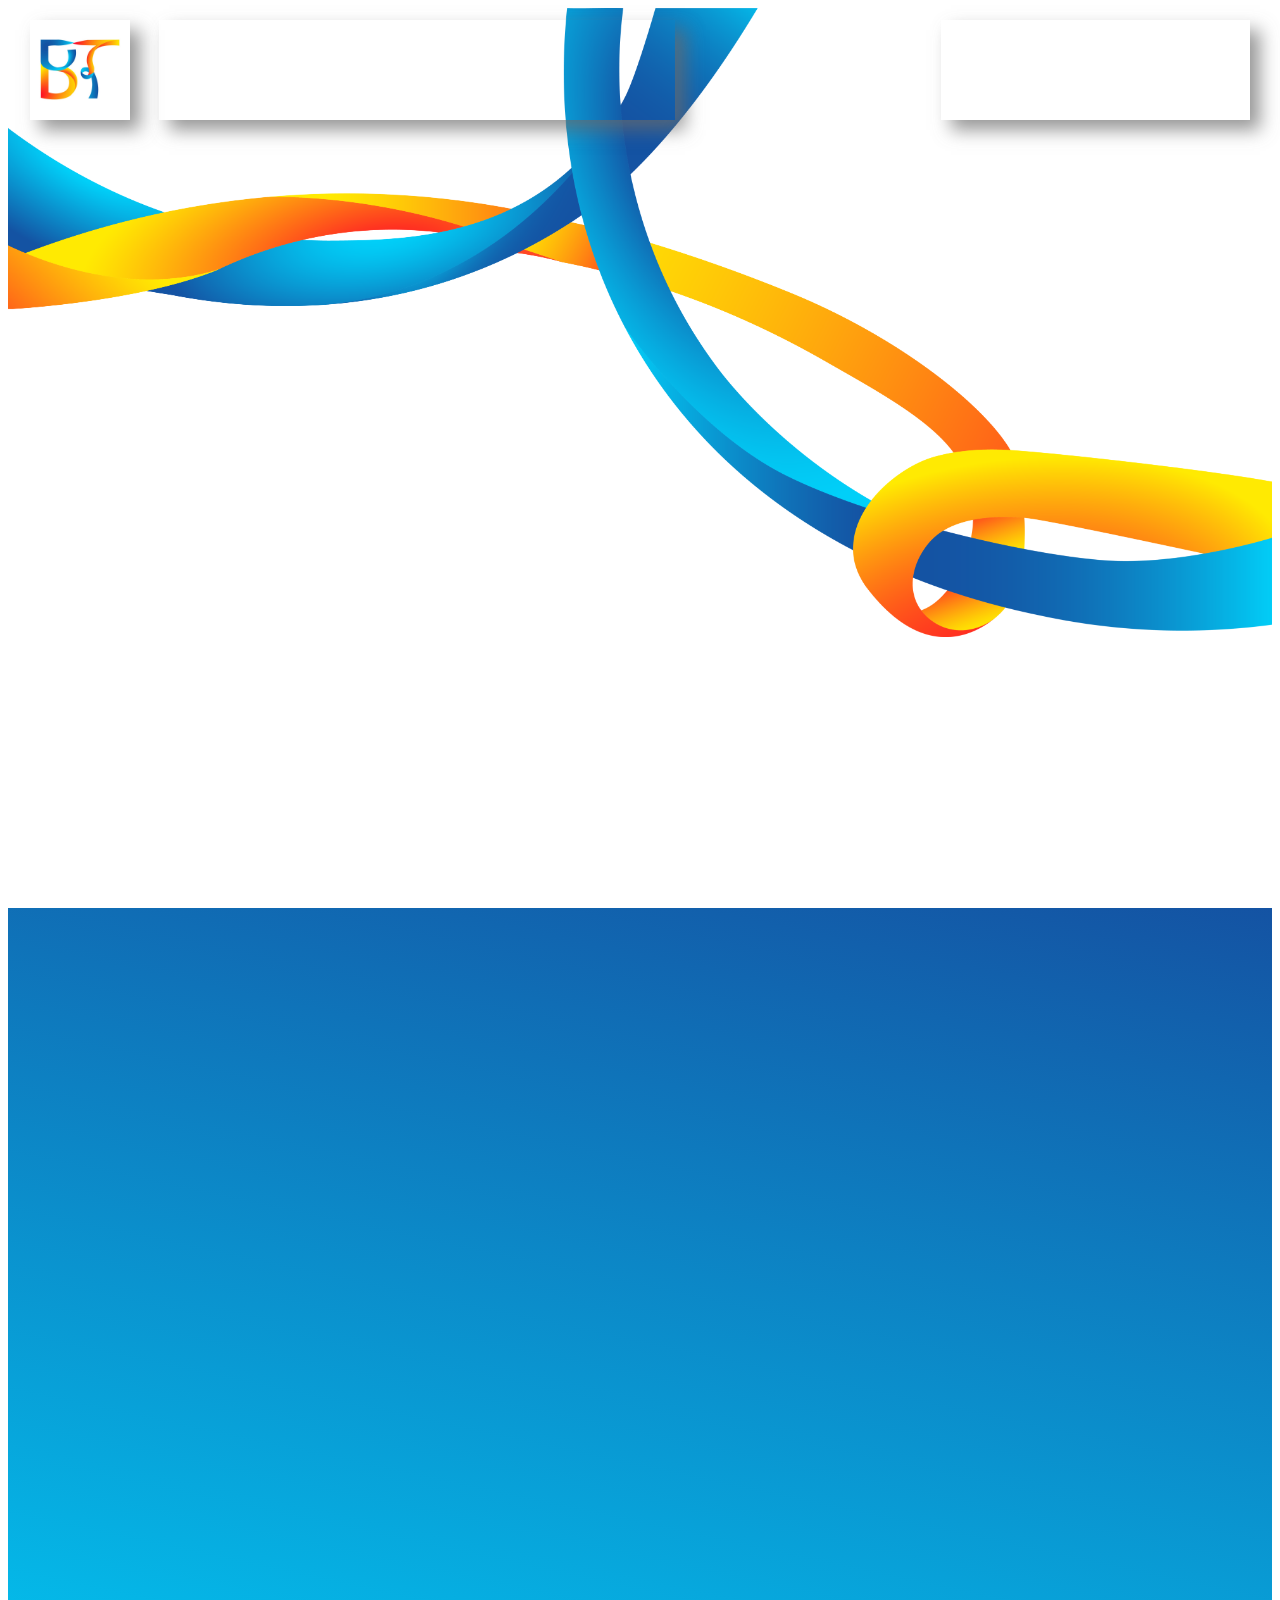
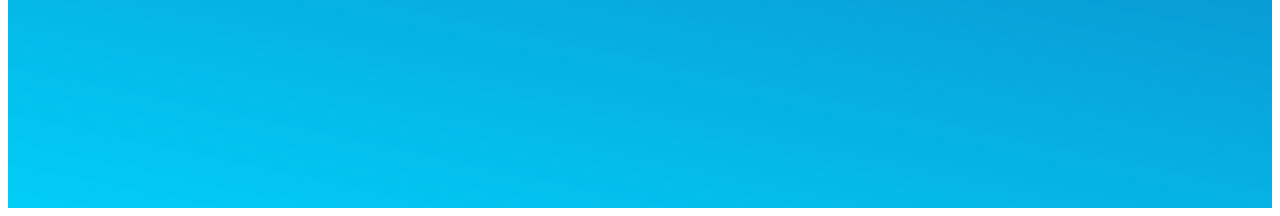
<file: website/index.html>
<!DOCTYPE html>
<html>
<head>
	<title>Home</title>
	<link rel="stylesheet" type="text/css" href="css/css-home.css">
	<script type="text/javascript" src="js/home.js"></script>

</head>
<body>
	<!-- header home page -->
	<div class="cont cont1">

		<!-- left menu: navigation -->
		<div class="left-menu-container">
			<div class="up-container logo-container" style="margin-left: 0;">

				</div>
			<div class="up-container smenu-container" style="margin-left: 25px; width: 516px">
				<div id="bm" class="menu-section"></div>
				<div class="menu-section"></div>
				<div class="menu-section"></div>
				<div class="menu-section"></div>
				<div class="menu-section"></div>
			</div>
		</div>

		<!-- right menu: SOCIAL MEDIA + LOGO -->
		<div class="social-container">
			<div class="up-container smenu-container">
				<div class="smenu-section"></div>
				<div class="smenu-section"></div>
				<div class="smenu-section"></div>
			</div>
			
		</div>
	</div>
	<div class="cont cont2">


		<script type="text/javascript" src="js/lottie.js"></script>
		<div id="bm"></div>


	</div>
</body>
</html>
</file>
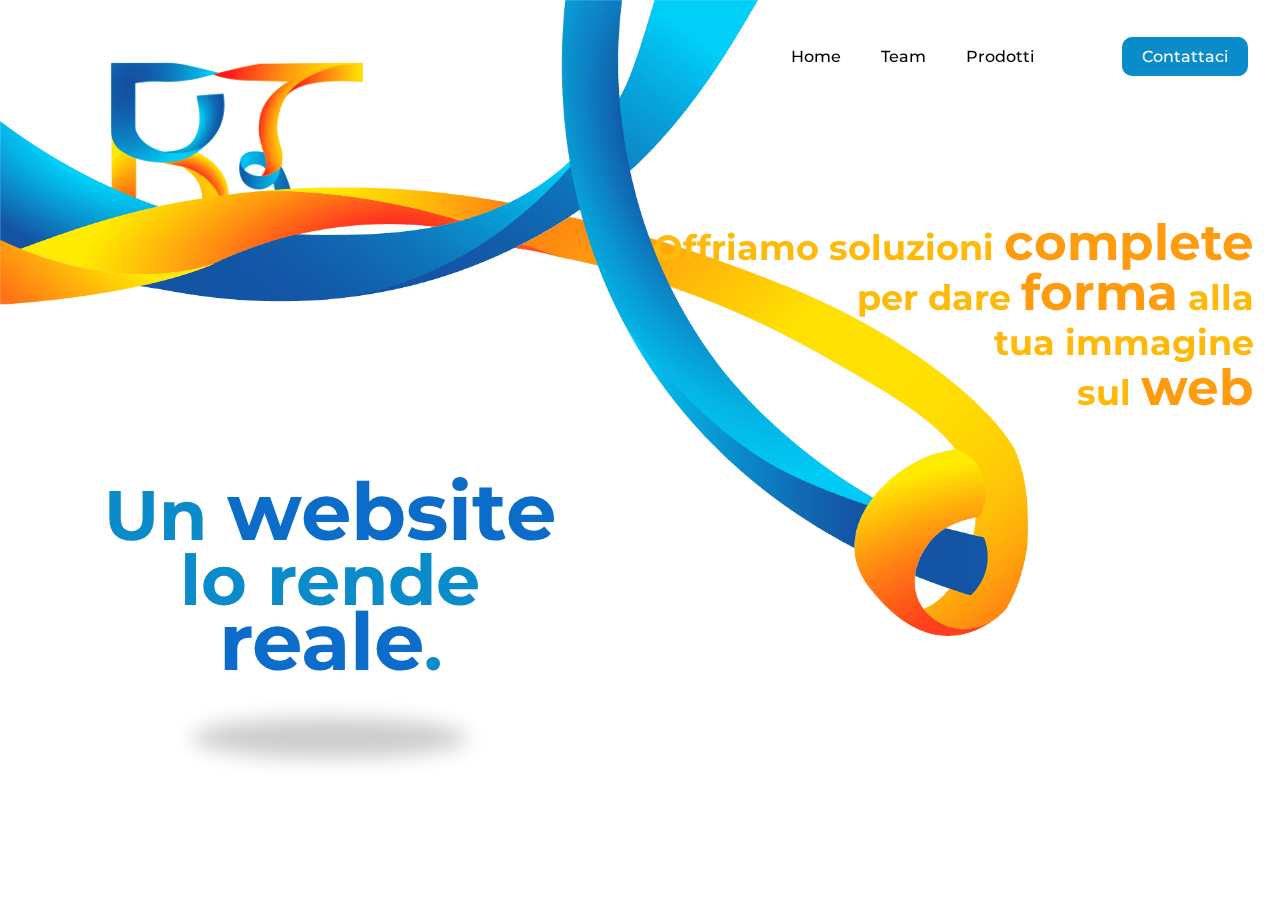
<file: website/bello/index.html>
<!DOCTYPE html>
<html lang="it">
  <head>
    <meta charset="UTF-8" />
    <meta name="viewport" content="width=device-width, initial-scale=1.0" />
    <link rel="stylesheet" href="css/home.css" />
    <link rel="stylesheet" href="css/header.css" />
    <link rel="stylesheet" href="css/style.css" />
    <title>ByT</title>
  </head>
  <body>
    <header>
            <div id="bm" class="logo"></div>               
              <ul>
                  <a href="#"><li>Home</li></a>
                  <a href="#"><li>Team</li></a>
                  <div class="prodotti"><a href="#"><li class="prodotti-title">Prodotti</li></a>
                    <div class="sub-prodotti">
                      <a href="pages/sitiWeb.html">Siti Web</a>
                      <a href="#">Grafiche e Logo</a>
                      <a href="#">Templates</a>
                    </div>
                  </div>
                  <a href="pages/formContattaci.html"><li id="cont-btn">Contattaci</li></a>
              </ul>        

              <section style="width: 100%; position: absolute; top: 0px;" class="container1" id="back-movin"></section>   
    </header>
      <div class="motto-div">
        <span class="riga1">Un <span class="tit">website</span> <br> lo rende <span class="tit">reale</span>.</span><br> 
      </div>
      <div class="motto-div ombra"></div>
      <div class="motto2-div">
        <span class="motto2">
          Offriamo soluzioni <span class="tit">complete</span><br> per dare <span class="tit">forma</span> alla <br>tua  immagine<br> sul <span class="tit">web</span>
        </span>
      </div>
    
    <!--header -->
    <script src="js/lottie.js"></script>
    <script src="js/script.js"></script>
  </body>
</html>
</file>
<file: website/css/css-home.css>
.cont{
	width: 100%;
	height: 100vh;
}

.cont1{
	background-image: url("../img/header_v4.png");
	background-size: contain;
	background-repeat: no-repeat;
}

.cont2{
	background: rgb(20,83,163);
	background: linear-gradient(192deg, rgba(20,83,163,1) 0%, rgba(1,206,247,1) 100%);
}

.up-container{
	margin-left:  25px;
	display: inline-block;
	height: 100px;
	box-shadow: 10px 10px 17px 0px rgba(107,107,107,0.7);
}

.social-container{
	position: absolute;
	top: 20px;
	right: 30px;
}

.left-menu-container{
	position: absolute;
	top: 20px;
	left: 30px;
}

.logo-container{
	width: 100px;
	background-image: url("../img/gif_static.jpg");
	background-size: contain;
}

.logo-container:hover{
	background-image: url("../img/eff_gif.gif");
	cursor: pointer;
}

.smenu-container{
	width: 309px;
	padding: 0;
}

.smenu-section{
	display: inline-block;
	width: 100px;
	height: 100px;
	margin: 0
}

.menu-section{
	display: inline-block;
	width: 100px;
	height: 100px;
	margin: 0
}

.menu-section:hover{
	background-color: #ececec;
	cursor: pointer;
}

.smenu-section:hover{
	background-color: #ececec;
	cursor: pointer;
}

.home-section{

}
</file>
<file: website/bello/css/home.css>
.motto-div {
  z-index: 10000;
  margin-top: 15vh;
  margin-left: 3%;
  width: 50%;
  padding: 10px 10px;
  text-align: center;
  font-size: 65px;
  color: #0b8cca;
  line-height: 60px;
  font-weight: bold;
}

@-webkit-keyframes motto-anim {
  0% {
    margin-top: 40vh;
    color: white;
    line-height: 100px;
  }
}

@keyframes motto-anim {
  0% {
    margin-top: 40vh;
    color: white;
    line-height: 100px;
  }
}
/*# sourceMappingURL=home.css.map */
</file>
<file: website/bello/css/header.css>
header {
  display: -webkit-box;
  display: -ms-flexbox;
  display: flex;
  width: 100%;
}

header ul {
  top: 0;
  height: 60px;
  margin-left: auto;
  list-style: none;
  display: -webkit-box;
  display: -ms-flexbox;
  display: flex;
  -webkit-box-align: end;
      -ms-flex-align: end;
          align-items: flex-end;
  z-index: 10000;
}

header ul li {
  border-radius: 10px;
}

header ul li a {
  text-decoration: none;
  color: black;
}

header ul li a:hover {
  color: rgba(0, 0, 0, 0.788);
}

header ul li:hover {
  -webkit-transition: all 0.2s ease 0s;
  transition: all 0.2s ease 0s;
  color: #0b8cca;
  border-radius: 10px;
  -webkit-box-shadow: 0px 3px 4px 0px #bababa;
          box-shadow: 0px 3px 4px 0px #bababa;
}

header ul li:active {
  color: white;
  background-color: #04b7e8;
  -webkit-box-shadow: 0px 0px 0px 0px #bababa;
          box-shadow: 0px 0px 0px 0px #bababa;
}

#cont-btn {
  margin-left: 3em;
  color: white;
  background-color: #0b8cca;
}

#cont-btn:hover {
  -webkit-animation-name: btn-rot;
          animation-name: btn-rot;
  -webkit-animation-duration: 3s;
          animation-duration: 3s;
  -webkit-box-shadow: 0px 4px 7px 0px #bababa;
          box-shadow: 0px 4px 7px 0px #bababa;
}

.mobile-li {
  display: none;
}

.prodotti {
  margin-right: 20px;
}

.prodotti:hover .sub-prodotti {
  -webkit-animation: sub-anim 0.5s;
          animation: sub-anim 0.5s;
  display: -ms-inline-grid;
  display: inline-grid;
  background-color: white;
}

@-webkit-keyframes sub-anim {
  0% {
    top: 60px;
  }
}

@keyframes sub-anim {
  0% {
    top: 60px;
  }
}

.prodotti-title:hover {
  -webkit-animation: none;
          animation: none;
  -webkit-box-shadow: 0px 0px 0px 0px #bababa;
          box-shadow: 0px 0px 0px 0px #bababa;
  color: #ff6118;
}

.prodotti-title:hover .sub-prodotti {
  display: block;
}

.sub-prodotti {
  position: absolute;
  display: none;
  top: 75px;
  -webkit-box-shadow: 0px 4px 4px 0px #bababa;
          box-shadow: 0px 4px 4px 0px #bababa;
  border-radius: 10px;
}

.sub-prodotti a {
  padding: 10px 25px;
}

.sub-prodotti a:hover {
  color: #ff6118;
  background-color: #f9f9f9;
  border-radius: 10px;
}

@-webkit-keyframes btn-rot {
  0% {
    background-color: #0b8cca;
  }
  15% {
    background-color: #ffcf06;
    -webkit-transform: rotate(5deg);
            transform: rotate(5deg);
  }
  30% {
    background-color: #ff6118;
    -webkit-transform: rotate(-5deg);
            transform: rotate(-5deg);
  }
  45% {
    background-color: #ffcf06;
    -webkit-transform: rotate(5deg);
            transform: rotate(5deg);
  }
  60% {
    background-color: #ff6118;
    -webkit-transform: rotate(-5deg);
            transform: rotate(-5deg);
  }
  75% {
    background-color: #ffcf06;
    -webkit-transform: rotate(5deg);
            transform: rotate(5deg);
  }
  90% {
    background-color: #ff6118;
    -webkit-transform: rotate(-5deg);
            transform: rotate(-5deg);
  }
  100% {
  }
}

@keyframes btn-rot {
  0% {
    background-color: #0b8cca;
  }
  15% {
    background-color: #ffcf06;
    -webkit-transform: rotate(5deg);
            transform: rotate(5deg);
  }
  30% {
    background-color: #ff6118;
    -webkit-transform: rotate(-5deg);
            transform: rotate(-5deg);
  }
  45% {
    background-color: #ffcf06;
    -webkit-transform: rotate(5deg);
            transform: rotate(5deg);
  }
  60% {
    background-color: #ff6118;
    -webkit-transform: rotate(-5deg);
            transform: rotate(-5deg);
  }
  75% {
    background-color: #ffcf06;
    -webkit-transform: rotate(5deg);
            transform: rotate(5deg);
  }
  90% {
    background-color: #ff6118;
    -webkit-transform: rotate(-5deg);
            transform: rotate(-5deg);
  }
  100% {
  }
}

@media (min-width: 1500px) {
  header ul {
    margin-right: 4em;
  }
  header ul li {
    font-size: 18px;
    padding: 10px 25px;
  }
}

@media (min-width: 1025px) and (max-width: 1500px) {
  header ul {
    margin-right: 2em;
  }
  header ul li {
    padding: 10px 20px;
  }
}

.logo {
  height: 320px;
  width: 320px;
  margin-left: 6%;
  z-index: -1;
}

.motto-div {
  z-index: 10000;
  margin-top: 17vh;
  margin-left: 5%;
  width: 40%;
  text-align: center;
  font-size: 70px;
  color: #0b8cca;
  line-height: 65px;
  font-weight: bold;
}

.motto-div .tit {
  font-size: 80px;
  line-height: 45px;
  color: #0b6cca;
}

.ombra {
  content: '';
  margin-left: 15%;
  width: 20%;
  height: 20px;
  margin-top: 30px;
  background-color: rgba(0, 0, 0, 0.2);
  border-radius: 50%;
  z-index: -1;
  -webkit-filter: blur(10px);
          filter: blur(10px);
}

.motto2-div {
  z-index: 10000;
  position: absolute;
  top: 220px;
  right: 2%;
  width: 50%;
  text-align: right;
  font-size: 35px;
  color: #ffb909;
  line-height: 45px;
  font-weight: bold;
}

.motto2-div .tit {
  font-size: 50px;
  line-height: 45px;
  color: #ff9b0e;
}

.menu-icon {
  display: none;
  background-color: transparent;
  border: none;
  color: white;
  font-size: 18px;
  cursor: pointer;
}

.menu-icon:active ~ .ul {
  display: block;
}

@media only screen and (max-width: 1025px) {
  header {
    position: relative;
    color: white;
  }
  header ul {
    padding: 0;
    margin: 0;
    -webkit-box-align: center;
        -ms-flex-align: center;
            align-items: center;
    -webkit-box-orient: vertical;
    -webkit-box-direction: normal;
        -ms-flex-direction: column;
            flex-direction: column;
    width: 100%;
    height: 100%;
    display: none;
  }
  header ul li {
    width: 100%;
    text-align: center;
  }
  header ul a {
    width: 100%;
    color: white;
    margin-top: 50px;
  }
  .logo {
    display: none;
  }
  #cont-btn {
    display: none;
  }
  .prodotti {
    display: none;
  }
  .mobile-li {
    display: -webkit-box;
    display: -ms-flexbox;
    display: flex;
  }
  .menu-icon {
    display: block;
    position: absolute;
    top: 10px;
    right: 10px;
    z-index: 10000;
  }
}
/*# sourceMappingURL=header.css.map */
</file>
<file: website/bello/css/style.css>
@import url("https://fonts.googleapis.com/css2?family=Montserrat:wght@500&display=swap");
html {
  height: 100%;
}

body {
  margin: 0;
  padding: 0;
  font-family: "Montserrat", sans-serif;
  font-weight: 500;
  background-size: 100%;
}

a {
  text-decoration: none;
  color: black;
}
/*# sourceMappingURL=style.css.map */
</file>
